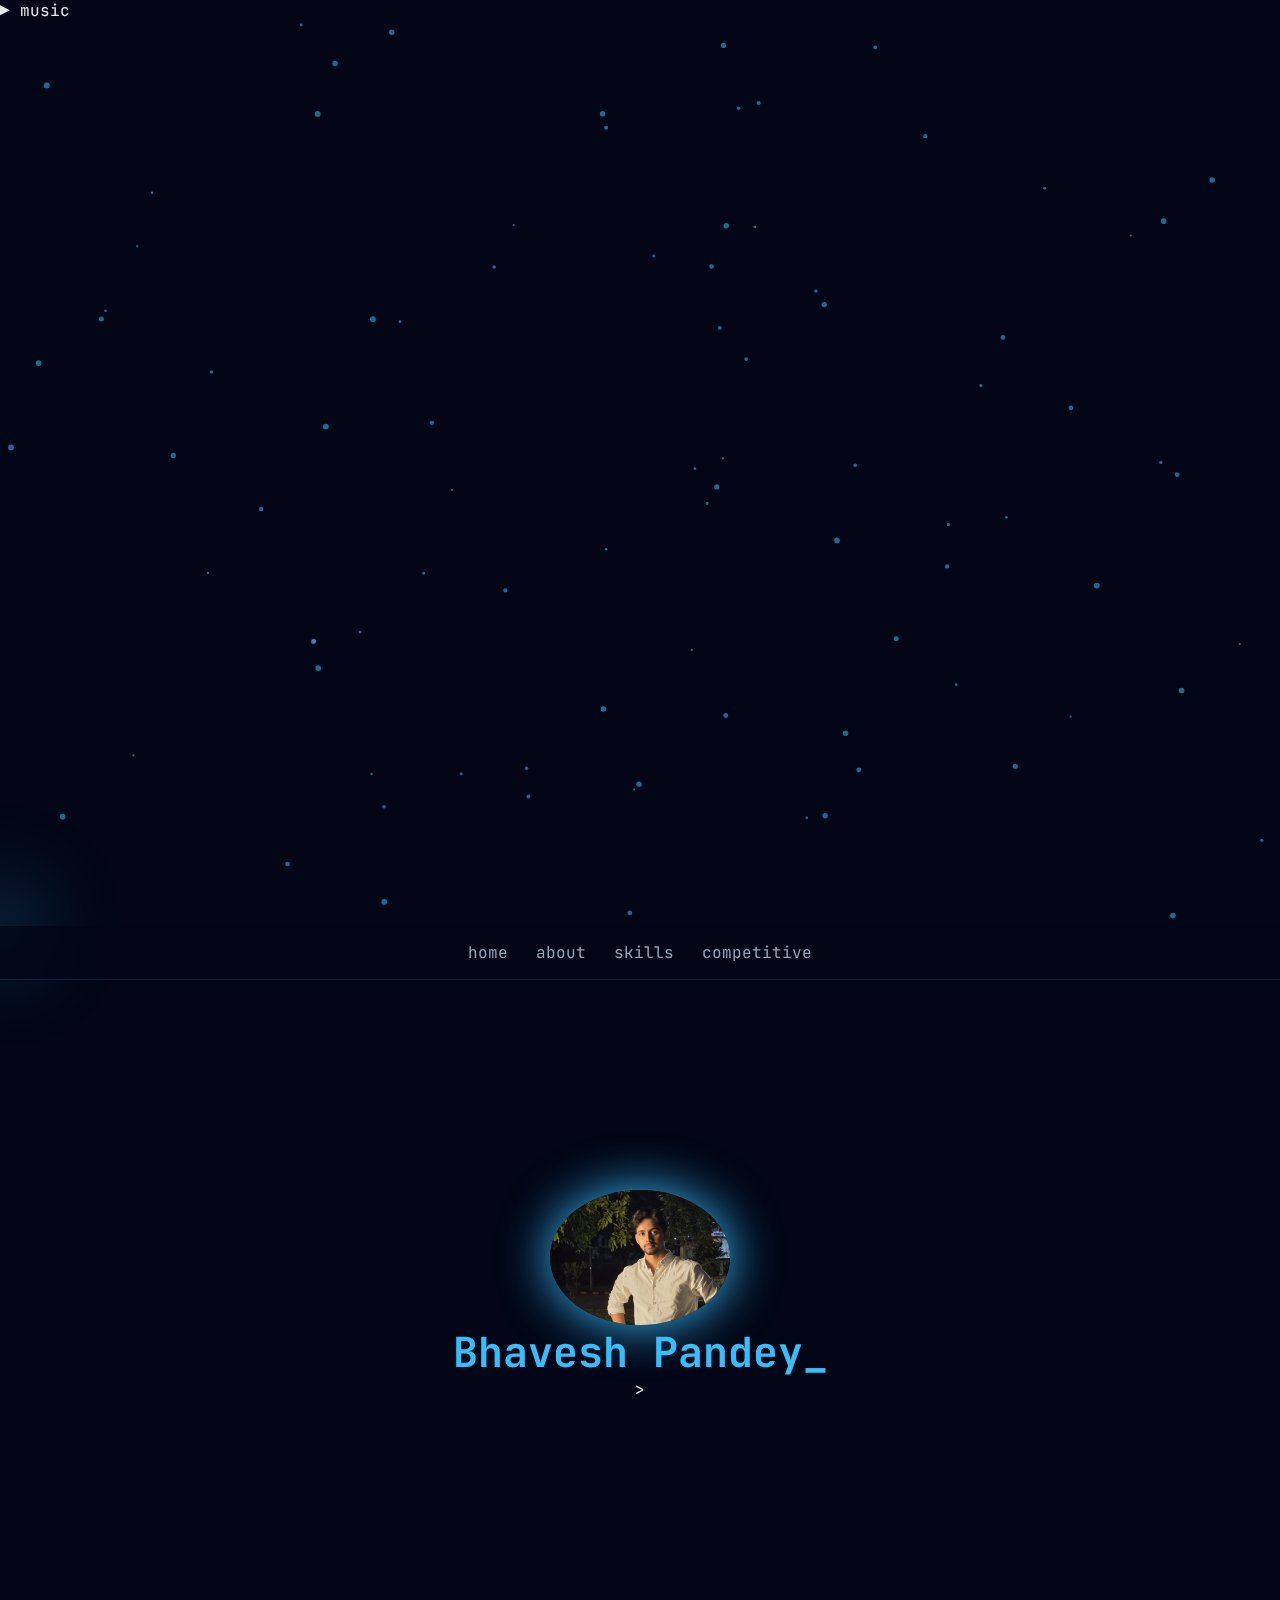
<file: index.html>
<!DOCTYPE html>
<html lang="en">
<head>
<meta charset="UTF-8">
<meta name="viewport" content="width=device-width, initial-scale=1.0">
<title>Bhavesh Pandey</title>
<link rel="stylesheet" href="style.css">
</head>
<body>

<div class="float-orb"></div>
<audio id="bgm" loop>
  <source src="stars.mp3" type="audio/mpeg">
</audio>
<div id="musicBtn" class="music-btn">▶ music</div>

<canvas id="bg-particles"></canvas>
<div class="cursor-glow"></div>
<div id="page-transition"></div>

<nav class="nav">
  <a href="index.html">home</a>
  <a href="about.html">about</a>
  <a href="skills.html">skills</a>
  <a href="cp.html">competitive</a>
</nav>

<section class="hero cinematic show">
  <div class="spotlight"></div>
  <img src="profile.jpeg" class="hero-img">
  <h1 class="hero-name glow">Bhavesh Pandey</h1>
  <div class="terminal-line">
    <span class="prompt">></span>
    <span id="typed"></span>
  </div>

  <!-- Dynamic Shloka -->
  <div class="shloka" id="shloka-text"></div>

</section>

<script src="script.js"></script>
</body>
</html>
</file>
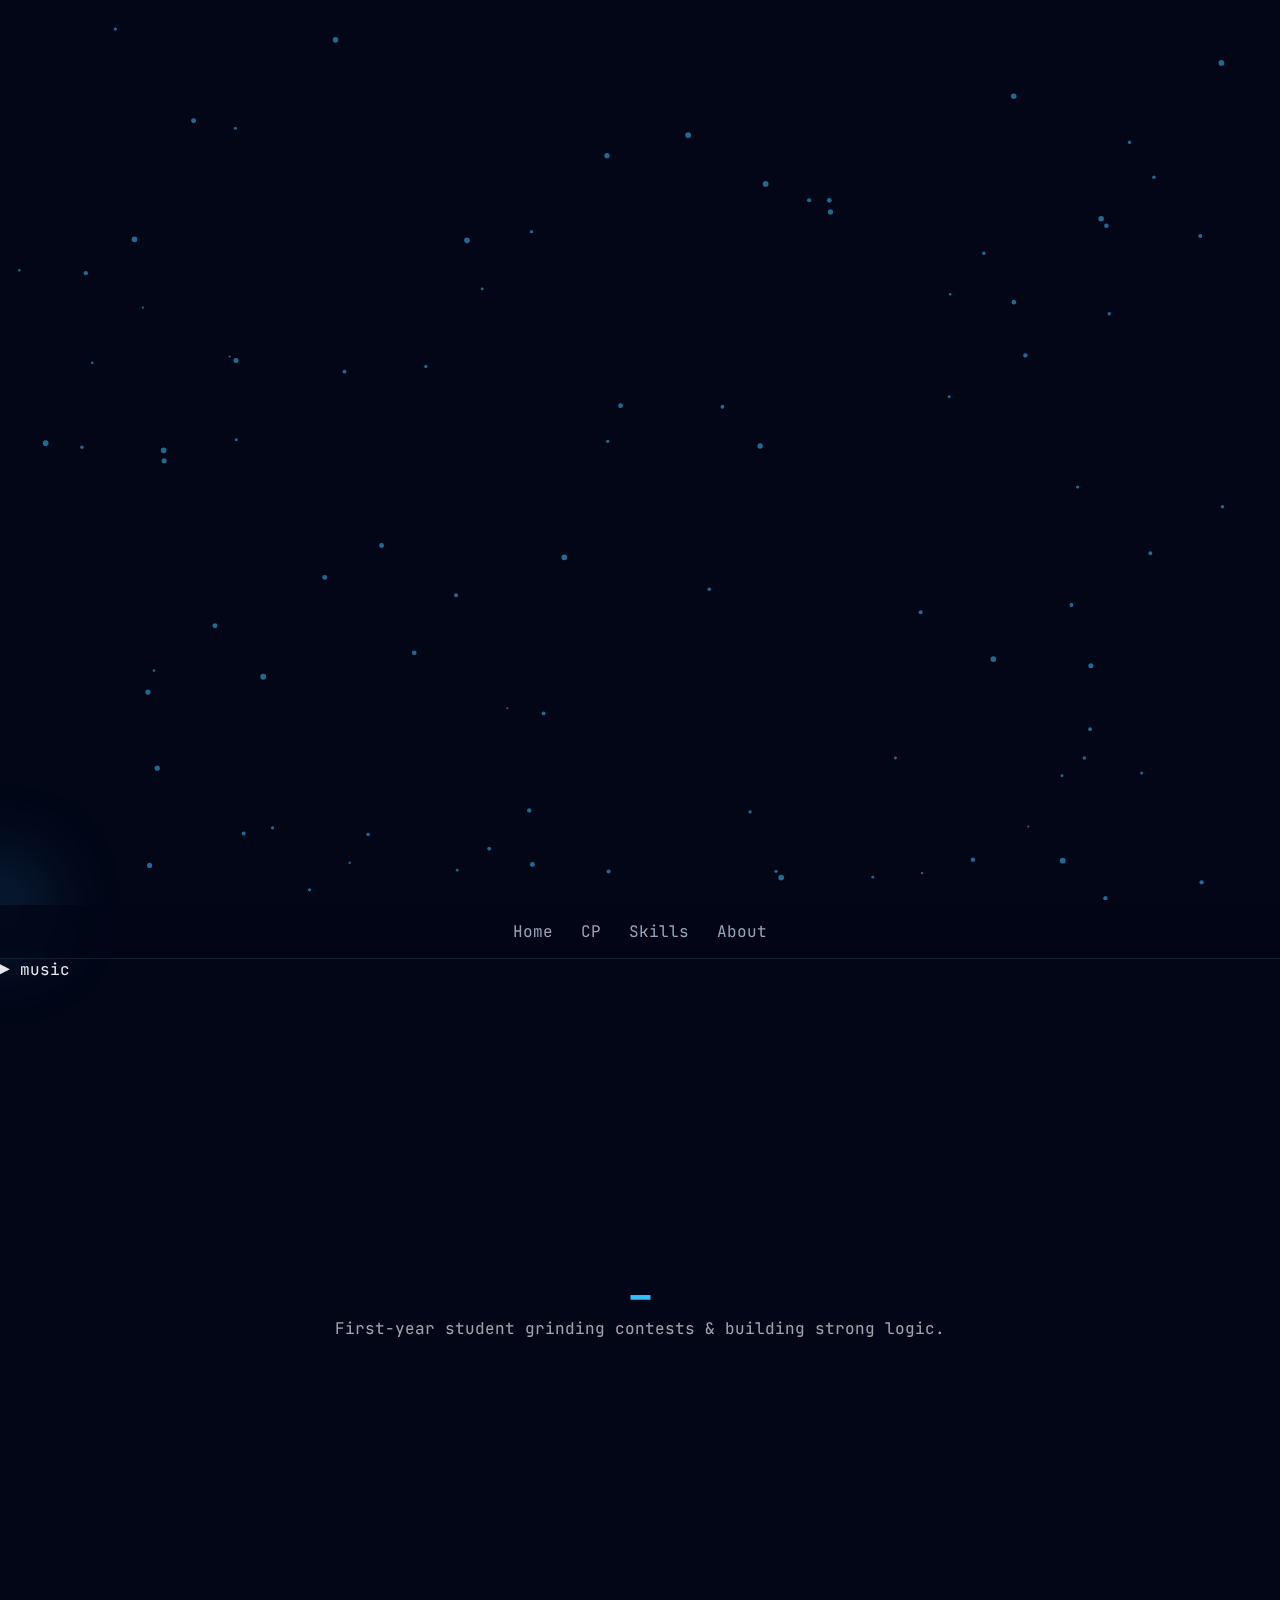
<file: cp.html>
<!DOCTYPE html>
<html lang="en">
<head>
  <meta charset="UTF-8">
  <meta name="viewport" content="width=device-width, initial-scale=1.0">
  <title>Bhavesh | Competitive Programming</title>
  <link rel="stylesheet" href="style.css">
</head>
<body>

  <!-- EFFECTS -->
  <canvas id="bg-particles"></canvas>
  <div class="cursor-glow"></div>
  <div class="float-orb"></div>
  <div id="page-transition"></div>

  <!-- NAVBAR -->
  <nav class="nav">
    <a href="index.html">Home</a>
    <a href="cp.html">CP</a>
    <a href="skills.html">Skills</a>
    <a href="about.html">About</a>
  </nav>

  <!-- MUSIC -->
  <audio id="bgm" loop preload="auto">
    <source src="stars.mp3" type="audio/mpeg">
  </audio>
  <div id="musicBtn" class="music-btn">▶ music</div>

  <!-- HEADER -->
  <section class="show">
    <h1 class="glow">
      <span id="typed"></span>
    </h1>

    <p style="opacity:.7; margin-top:12px;">
      First-year student grinding contests & building strong logic.
    </p>
  </section>

  <!-- PLATFORMS -->
  <section>
    <h2>Platforms</h2>
    <div style="display:flex; gap:30px; flex-wrap:wrap; justify-content:center; margin-top:40px;">
      <div class="card glass clickable">
        <span class="rating-text">381</span>
        <h3>Codeforces</h3>
        <p>bhaveshcodes69</p>
        <a href="https://codeforces.com/profile/bhaveshcodes69" target="_blank">
          <img src="codeforces.webp" alt="Codeforces Logo" class="stats">
        </a>
        <p style="opacity:.7;">Newbie → Pupil grind</p>
      </div>
      <div class="card glass clickable">
        <span class="rating-text">1★</span>
        <h3>CodeChef</h3>
        <p>bhaveshhpandey</p>
        <a href="https://www.codechef.com/users/bhaveshhpandey" target="_blank">
          <img src="codechef.jpg" alt="CodeChef Logo" class="stats">
        </a>
        <p style="opacity:.7;">Starters & Longs</p>
      </div>
      <div class="card glass clickable">
        <h3>LeetCode</h3>
        <p>DSA & Interview Prep</p>
        <a href="https://leetcode.com/your-handle-here/" target="_blank">
          <img src="leetcode.png" alt="LeetCode Logo" class="stats">
        </a>
        <p style="opacity:.7;">Consistency &gt; Count</p>
      </div>
    </div>
  </section>

  <script src="script.js"></script>
</body>
</html>
</file>
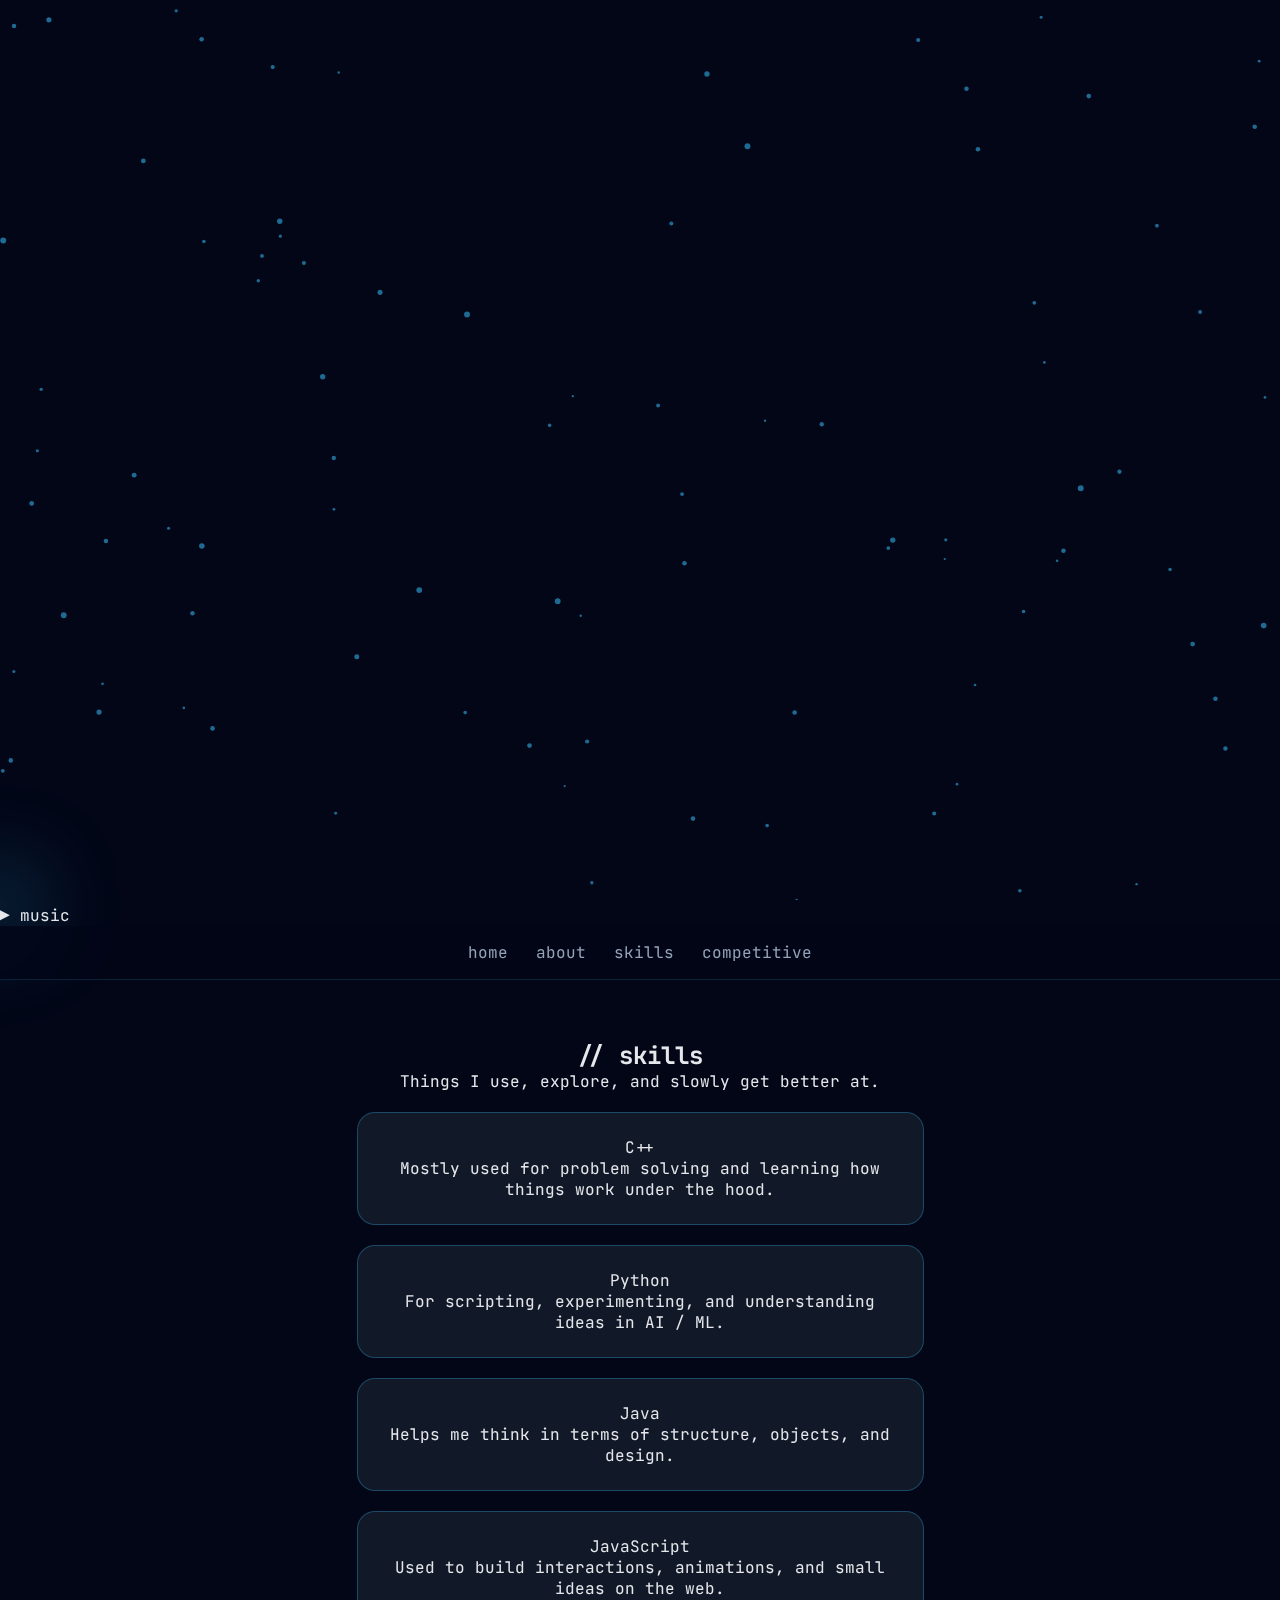
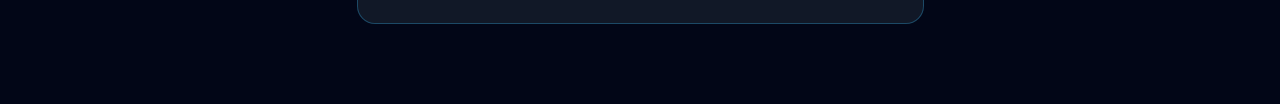
<file: skills.html>
<!DOCTYPE html>
<html lang="en">
<head>
  <meta charset="UTF-8">
  <meta name="viewport" content="width=device-width, initial-scale=1.0">
  <title>Skills · Bhavesh Pandey</title>
  <link rel="stylesheet" href="style.css">
</head>
<body>

  <!-- EFFECTS -->
  <div class="float-orb"></div>
  <canvas id="bg-particles"></canvas>
  <div class="cursor-glow"></div>

  <!-- MUSIC -->
  <audio id="bgm" loop preload="auto">
    <source src="stars.mp3" type="audio/mpeg">
  </audio>
  <div id="musicBtn" class="music-btn">▶ music</div>

  <!-- PAGE TRANSITION -->
  <div id="page-transition"></div>

  <!-- NAVBAR -->
  <nav class="nav">
    <a href="index.html">home</a>
    <a href="about.html">about</a>
    <a href="skills.html">skills</a>
    <a href="cp.html">competitive</a>
  </nav>

  <!-- SKILLS SECTION -->
  <section class="skills show">
    <h2 class="skills-title">// skills</h2>

    <p class="skills-intro">
      Things I use, explore, and slowly get better at.
    </p>

    <div class="skills-grid">
      <div class="card glass skill-card">
        <span class="skill-name">C++</span>
        <p>
          Mostly used for problem solving and learning how things work
          under the hood.
        </p>
      </div>

      <div class="card glass skill-card">
        <span class="skill-name">Python</span>
        <p>
          For scripting, experimenting, and understanding ideas in AI / ML.
        </p>
      </div>

      <div class="card glass skill-card">
        <span class="skill-name">Java</span>
        <p>
          Helps me think in terms of structure, objects, and design.
        </p>
      </div>

      <div class="card glass skill-card">
        <span class="skill-name">JavaScript</span>
        <p>
          Used to build interactions, animations, and small ideas on the web.
        </p>
      </div>
    </div>
  </section>

  <script src="script.js"></script>
</body>
</html>
</file>
<file: style.css>
@import url('https://fonts.googleapis.com/css2?family=JetBrains+Mono:wght@400;600&display=swap');

:root{
  --blue:#38bdf8;
  --green:#4ade80;
  --pink:#f472b6;
  --yellow:#facc15;
  --bg:#020617;
}

*{margin:0;padding:0;box-sizing:border-box}

body{
  font-family:'JetBrains Mono', monospace;
  background:var(--bg);
  color:#e5e7eb;
  overflow-x:hidden;
}

/* NAVBAR */
.nav{
  position:sticky;
  top:0;
  display:flex;
  justify-content:center;
  gap:28px;
  padding:16px;
  background:rgba(2,6,23,.75);
  backdrop-filter:blur(20px);
  border-bottom:1px solid rgba(56,189,248,.15);
  z-index:1000;
}

.nav a{
  color:#94a3b8;
  text-decoration:none;
  transition:.3s;
}
.nav a:hover{color:var(--blue)}

/* GLOW CURSOR */
.cursor-glow{
  position:fixed;
  width:140px;height:140px;
  border-radius:50%;
  background:radial-gradient(circle, rgba(56,189,248,.35), transparent 60%);
  filter:blur(40px);
  transform:translate(-50%,-50%);
  pointer-events:none;
  z-index:-1;
}

/* SECTIONS */
section{
  padding:60px 20px;
  min-height:70vh;
  display:flex;
  flex-direction:column;
  justify-content:center;
  align-items:center;
  text-align:center;
  opacity:0;
  transform:translateY(40px);
  transition:1s ease;
}

section.show{
  opacity:1;
  transform:translateY(0);
}

/* HERO */
.hero img{
  width:180px;
  border-radius:50%;
  box-shadow:0 0 50px var(--blue);
}
h1{
  color:var(--blue);
  font-size:2.6rem;
}
h1::after{content:"_";animation:blink 1s infinite}
@keyframes blink{50%{opacity:0}}

.typing{color:var(--green)}
.typing::before{content:"> "}

/* CARDS */
.card{
  background:#111827;
  padding:24px;
  margin:20px auto;
  width:70%;
  border-radius:18px;
  border:1px solid rgba(56,189,248,.3);
  transition:.3s;
}
.card:hover{
  transform:translateY(-8px);
  box-shadow:0 0 25px rgba(56,189,248,.6);
}

/* GRID */
.grid{
  display:grid;
  grid-template-columns:repeat(2,1fr);
  gap:20px;
  width:70%;
  margin:auto;
}

footer{
  text-align:center;
  padding:30px;
  color:#94a3b8;
}

/* PAGE TRANSITION */
#page-transition{
  position:fixed;
  inset:0;
  background:#020617;
  z-index:9999;
  opacity:0;
  pointer-events:none;
  transition:opacity .6s ease;
}
#page-transition.active{
  opacity:1;
  pointer-events:auto;
}
</file>
